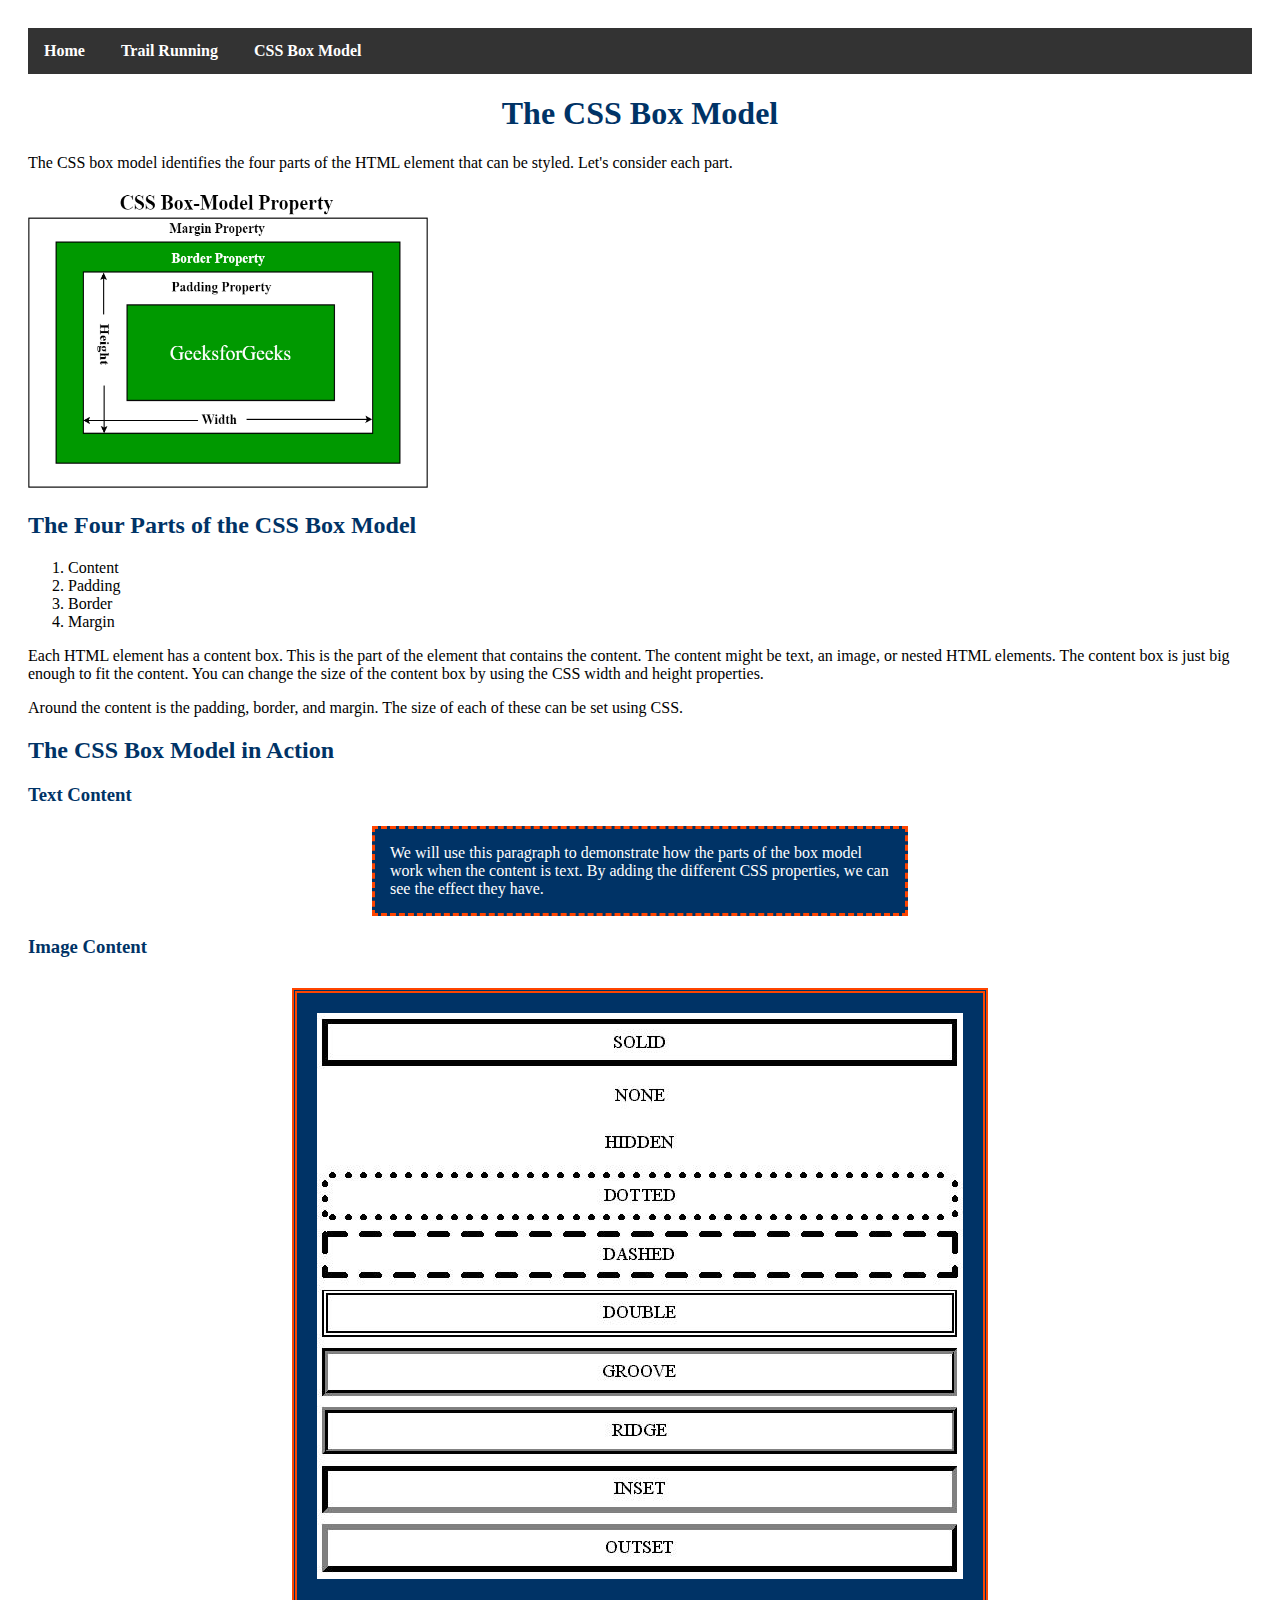
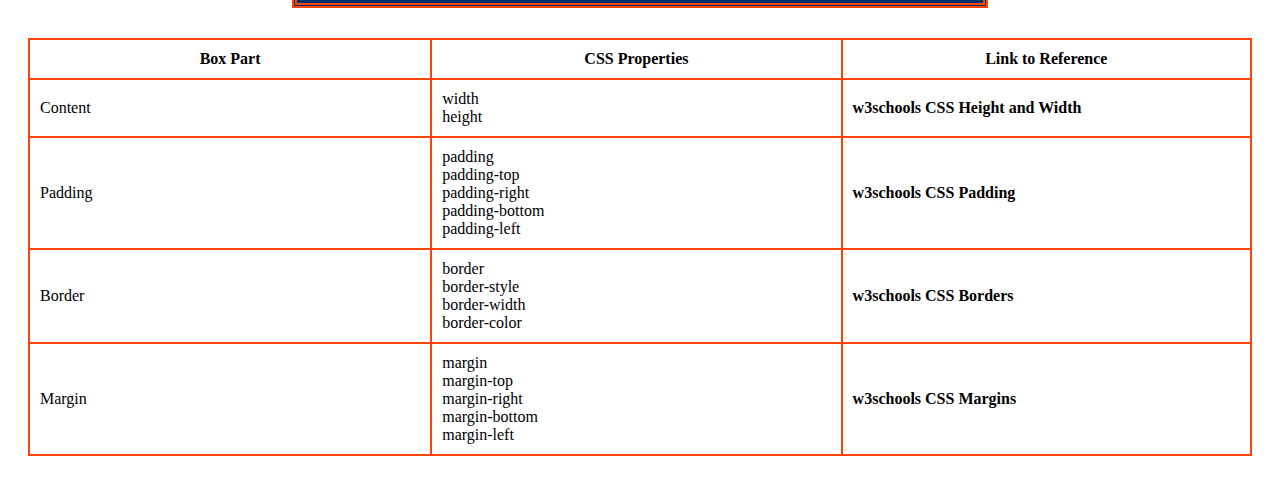
<file: box_model.html>
<!DOCTYPE html>
<html lang="en">

<head>
    <meta charset="UTF-8" />
    <meta name="viewport" content="width=device-width, initial-scale=1.0" />
    <meta name="description" content="Understanding the CSS Box Model and how it applies to web design." />
    <meta name="keywords" content="CSS, box model, padding, margin, border, web design" />
    <meta name="author" content="Your Name" />
    <title>Understanding the CSS Box Model</title>
    <link rel="stylesheet" href="resources/box_model_style.css">

</head>

<body>

    <nav>
        <ul>
            <li><a href="index.html">Home</a></li>
            <li><a href="running.html">Trail Running</a></li>
            <li><a href="box_model.html">CSS Box Model</a></li>
        </ul>
    </nav>

    <h1>The CSS Box Model</h1>

    <p>
        The CSS box model identifies the four parts of the HTML element that
        can be styled. Let's consider each part.
    </p>

    <img src="resources/box_model_diagram.jpg" alt="CSS Box Model Diagram" width="400" height="300" />

    <h2>The Four Parts of the CSS Box Model</h2>
    <ol>
        <li>Content</li>
        <li>Padding</li>
        <li>Border</li>
        <li>Margin</li>
    </ol>

    <p>
        Each HTML element has a content box. This is the part of the element
        that contains the content. The content might be text, an image, or
        nested HTML elements. The content box is just big enough to fit the
        content. You can change the size of the content box by using the CSS
        width and height properties.
    </p>

    <p>
        Around the content is the padding, border, and margin. The size of
        each of these can be set using CSS.
    </p>

    <h2>The CSS Box Model in Action</h2>
    <h3>Text Content</h3>
    <p class="text-box-model">
        We will use this paragraph to demonstrate how the parts of the box
        model work when the content is text. By adding the different CSS
        properties, we can see the effect they have.
    </p>

    <h3>Image Content</h3>
    <div class="image-container">
        <img src="resources/border.jpg" alt="Example of Border Styles" width="646"/>
    </div>

    <table border="1">
        <tr>
            <th>Box Part</th>
            <th>CSS Properties</th>
            <th>Link to Reference</th>
        </tr>
        <tr>
            <td>Content</td>
            <td>width<br>height</td>
            <td>
                <a href="https://www.w3schools.com/css/css_dimension.asp" title="Height and Width Guide">w3schools CSS
                    Height and Width</a>
            </td>
        </tr>
        <tr>
            <td>Padding</td>
            <td>padding<br>padding-top<br>padding-right<br>padding-bottom<br>padding-left</td>
            <td>
                <a href="https://www.w3schools.com/css/css_padding.asp" title="CSS Padding Guide">w3schools CSS
                    Padding</a>
            </td>
        </tr>
        <tr>
            <td>Border</td>
            <td>border<br>border-style<br>border-width<br>border-color</td>
            <td>
                <a href="https://www.w3schools.com/css/css_border.asp" title="CSS Borders Guide">w3schools CSS
                    Borders</a>
            </td>
        </tr>
        <tr>
            <td>Margin</td>
            <td>margin<br>margin-top<br>margin-right<br>margin-bottom<br>margin-left</td>
            <td>
                <a href="https://www.w3schools.com/css/css_margin.asp" title="CSS Margins Guide">w3schools CSS
                    Margins</a>
            </td>
        </tr>
    </table>
</body>

</html>
</file>
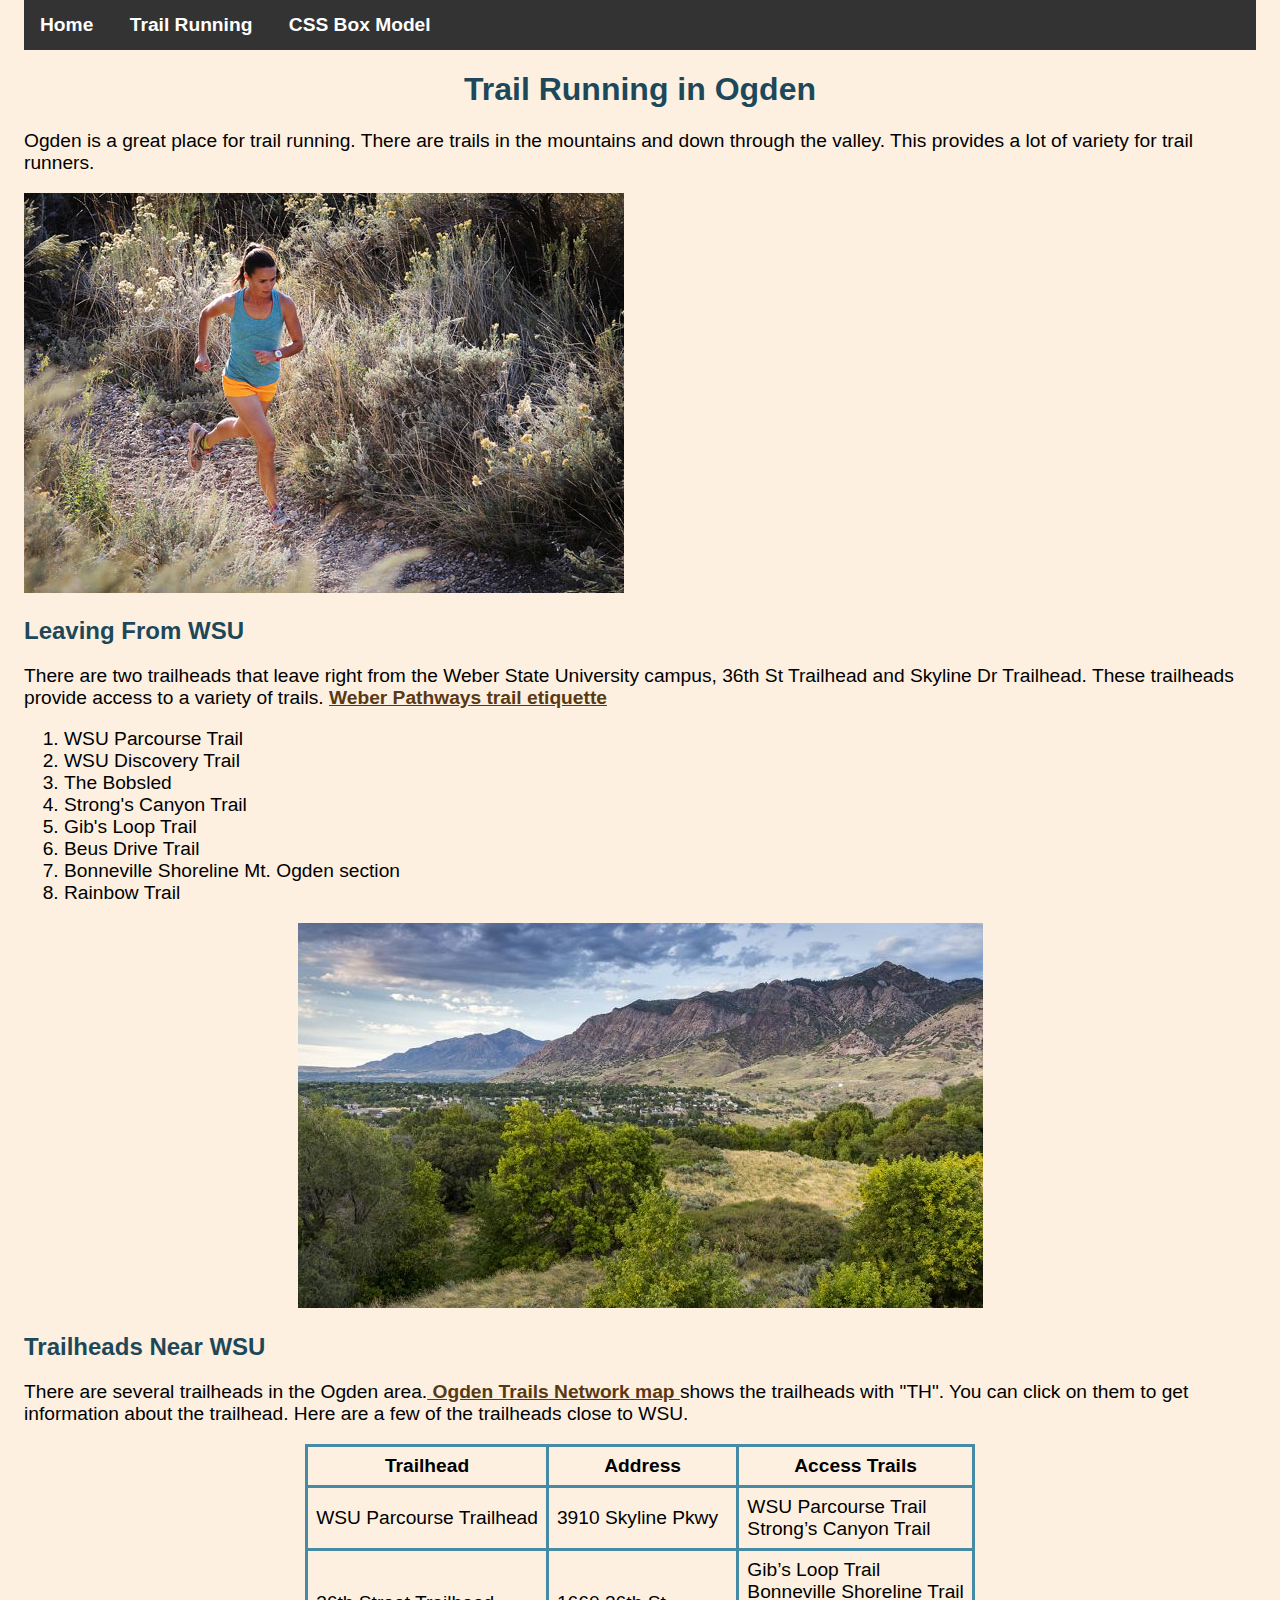
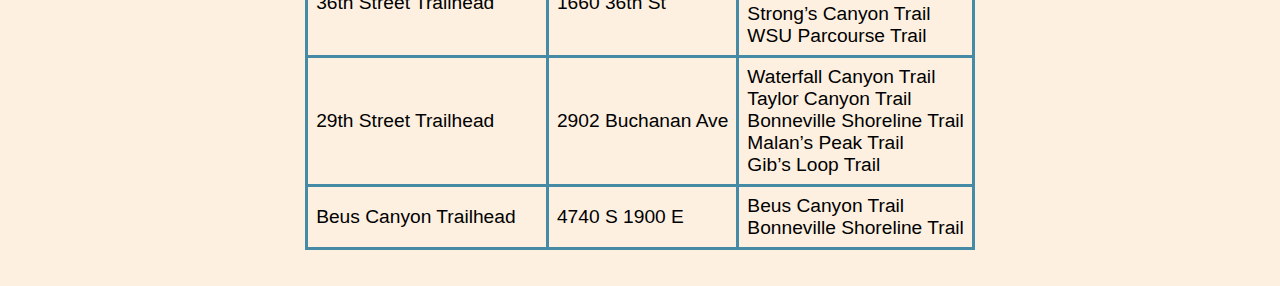
<file: running.html>
<!DOCTYPE html>
<html lang="en-US">

<head>
  <meta charset="UTF-8" />

  <title>Trail Running In Ogden</title>

  <meta name="description" content="A brief view of trail running in Ogden" />
  <meta name="keywords" content="Ogden, trail running, trails, running" />
  <meta name="author" content="Derek Jensen" />
  <meta name="viewport" content="width=device-width, initial-scale=1.0" />

  <link rel="stylesheet" type="text/css" href="resources/running_style.css" />
</head>

<body>
  
  <nav>
    <ul>
        <li><a href="index.html">Home</a></li>
        <li><a href="running.html">Trail Running</a></li>
        <li><a href="box_model.html">CSS Box Model</a></li>
    </ul>
</nav>

  <h1>Trail Running in Ogden</h1>

  <p>
    Ogden is a great place for trail running. There are trails in the
    mountains and down through the valley. This provides a lot of
    variety for trail runners.
  </p>

  <a href="https://www.ogdenmarathon.com/">
    <img src="resources/runner.jpg" alt="Cynthia Fowler running" />
  </a>

  <h2>Leaving From WSU</h2>

  <p>
    There are two trailheads that leave right from the Weber State
    University campus, 36th St Trailhead and Skyline Dr Trailhead. These
    trailheads provide access to a variety of trails.
    <a href="https://www.weberpathways.org/trail-etiquette">Weber Pathways trail etiquette</a>
  </p>

  <ol>
    <li>WSU Parcourse Trail</li>
    <li>WSU Discovery Trail</li>
    <li>The Bobsled</li>
    <li>Strong's Canyon Trail</li>
    <li>Gib's Loop Trail</li>
    <li>Beus Drive Trail</li>
    <li>Bonneville Shoreline Mt. Ogden section</li>
    <li>Rainbow Trail</li>
  </ol>

  <p class="picture">
    <img src="resources/view.jpg" alt="pretty view of Ogden" />
  </p>

  <h2>Trailheads Near WSU</h2>

  <p>
    There are several trailheads in the Ogden area.<a href="http://trails.ogdencity.com/">
      Ogden Trails Network map
    </a>
    shows the trailheads with "TH". You can click on them to get
    information about the trailhead. Here are a few of the trailheads
    close to WSU.
  </p>
  <div>
    <table>
      <tr>
        <th>Trailhead</th>
        <th>Address</th>
        <th>Access Trails</th>
      </tr>

      <tr>
        <td>WSU Parcourse Trailhead</td>
        <td>3910 Skyline Pkwy</td>
        <td>WSU Parcourse Trail<br>Strong’s Canyon Trail</td>
      </tr>

      <tr>
        <td>36th Street Trailhead</td>
        <td>1660 36th St</td>
        <td>
          Gib’s Loop Trail <br> Bonneville Shoreline Trail<br>Strong’s
          Canyon Trail<br>WSU Parcourse Trail
        </td>
      </tr>

      <tr>
        <td>29th Street Trailhead</td>
        <td>2902 Buchanan Ave</td>
        <td>
          Waterfall Canyon Trail<br>Taylor Canyon Trail<br>Bonneville
          Shoreline Trail<br>Malan’s Peak Trail<br>Gib’s Loop Trail
        </td>
      </tr>

      <tr>
        <td>Beus Canyon Trailhead</td>
        <td>4740 S 1900 E</td>
        <td>Beus Canyon Trail<br>Bonneville Shoreline Trail</td>
      </tr>
    </table>
  </div>
</body>

</html>
</file>
<file: resources/box_model_style.css>
/*
  color: #FFFFFF;
  --accent-1: #003366; Dark Blue
  --accent-2: #FF4500; Orange-Red
*/

body {
	padding: 20px;
	font-size: 16px;
}

h1,
h2,
h3 {
	color: #003366; /* Use accent 1 */
}

h1 {
	text-align: center;
}

table {
	border-collapse: collapse; /* Remove gaps between borders */
}

th,
td {
	border: 2px solid #ff4500; /* Use accent 2 */
	padding: 10px; /* Add padding inside cells */
  width: 646px; /* Set width of table */
}

/* Styles for the navigation elements */
nav ul {
    list-style-type: none;
    padding: 0;
    margin: 0;
    background-color: #333;
}

nav ul li {
    display: inline;
}

nav ul li a {
    display: inline-block;
    color: white;
    text-align: center;
    padding: 14px 16px;
    text-decoration: none;
}

nav ul li a:hover {
    background-color: #111;
}

a {
	color: black;
	font-weight: bold;
	text-decoration: none;
}

a:hover {
	color: #ff4500; /* Change to accent 2 on hover */
}

p.text-box-model {
	background-color: #003366;
	color: white;
	width: 500px;
	padding: 15px;
	border: 3px dashed #ff4500; /* Different border than table */
	margin: 20px auto;
}

div.image-container {
	background-color: #003366;
  color: white;
	width: 646px;
	padding: 20px;
	border: 5px double #ff4500; /* Different border style */
	margin: 30px auto;
}
</file>
<file: resources/running_style.css>
/*
blue: #468BA6
orange: #F29A2E
light orange: #FDF0E0
darker blue: #1D4859
brown: #593814
*/

body {
    font-family: 'Arial', sans-serif;
    background-color: #FDF0E0;
    margin: 0;
    padding: 0 24px 36px 24px;
}

a {
    color: #593814;
    font-weight: bold;
}

a:hover {
    color: #1D4859;
}

h1, h2 {
    color: #1D4859;
}

h1 {
    text-align: center;
}

p.picture {
    text-align: center;
}

p, li, table {
    font-size: 1.2em;
}

th, td {
    border-color: #468BA6;
    border-style: solid;
    border-width: 3px;
    padding: 8px;
}

table {
    border-collapse: collapse;
    margin-left: auto;
    margin-right: auto;
}

nav ul {
    list-style-type: none;
    padding: 0;
    margin: 0;
    background-color: #333;
}

nav ul li {
    display: inline;
}

nav ul li a {
    display: inline-block;
    color: white;
    text-align: center;
    padding: 14px 16px;
    text-decoration: none;
}

nav ul li a:hover {
    background-color: #111;
}
</file>
